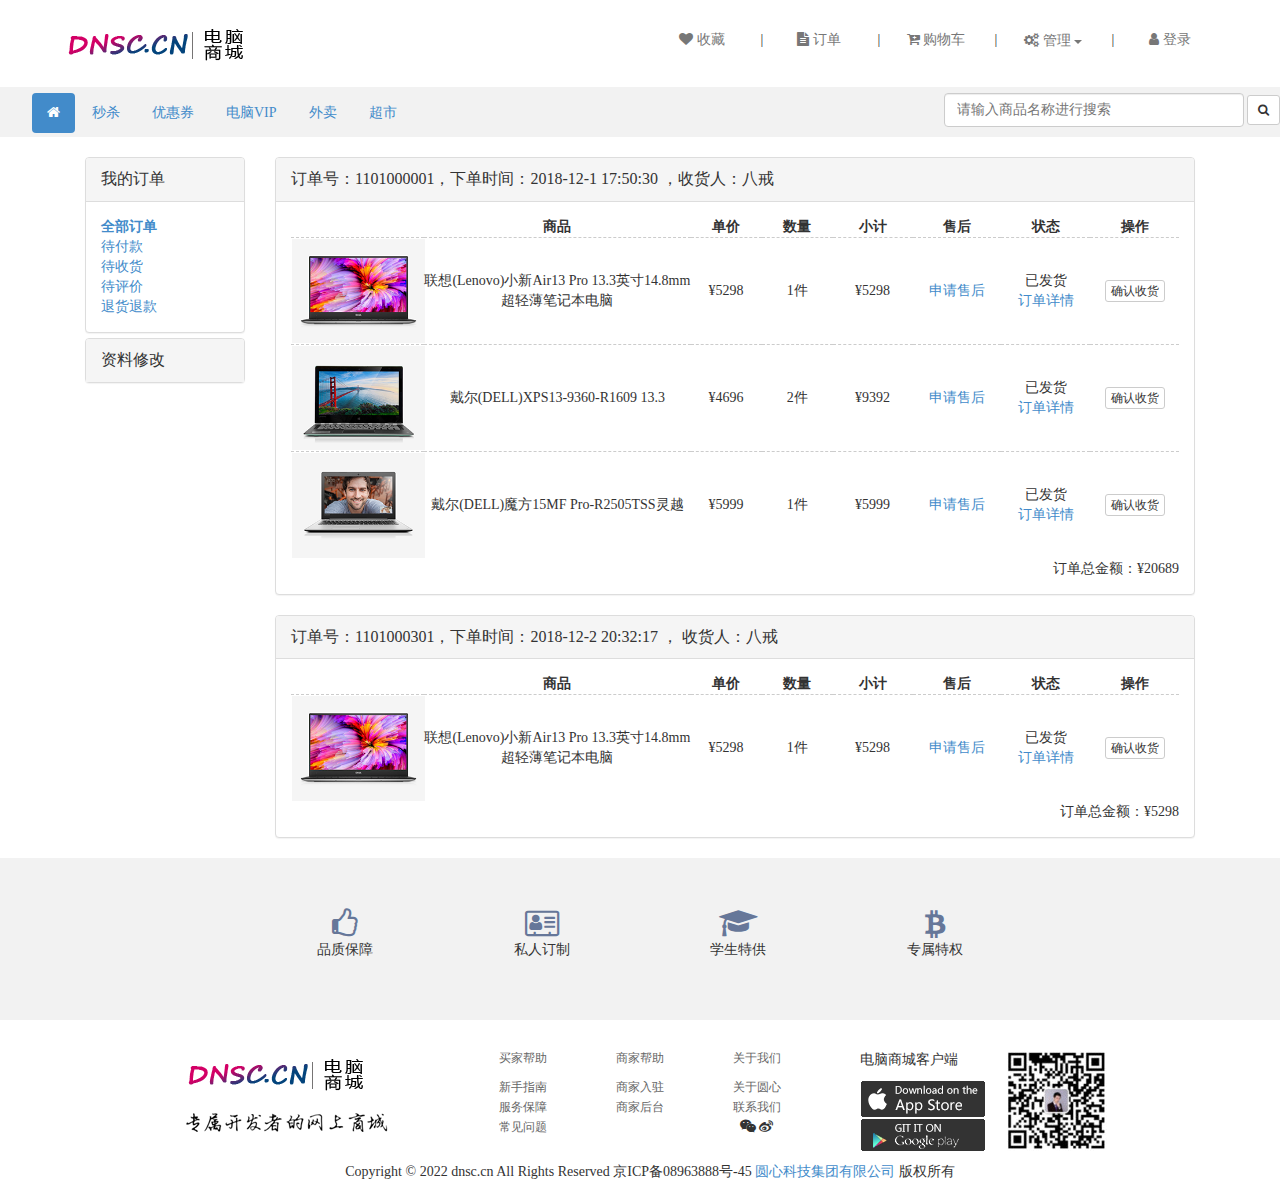
<file: src/main/resources/static/web/_orders.html>
<!DOCTYPE html>
<html>

	<head>
		<meta charset="UTF-8">
		<!--edge浏览器H5兼容设置-->
		<meta http-equiv="X-UA-Compatible" content="IE=edge">
		<!--360浏览器H5兼容设置-->
		<meta name="renderer" content="webkit" />
		<title>电脑商城</title>
		<meta name="viewport" content="width=device-width, initial-scale=1">
		<!--导入核心文件-->
		<script src="../bootstrap3/js/holder.js"></script>
		<link href="../bootstrap3/css/bootstrap.css" rel="stylesheet" type="text/css">
		<script src="../bootstrap3/jquery-1.9.1.min.js"></script>
		<script src="../bootstrap3/js/bootstrap.js"></script>
		<!-- 字体图标 -->
		<link rel="stylesheet" href="../bootstrap3/font-awesome-4.7.0/css/font-awesome.css" />
		<link rel="stylesheet" type="text/css" href="../css/layout.css" />
		<link rel="stylesheet" type="text/css" href="../css/top.css" />
		<link rel="stylesheet" type="text/css" href="../css/footer.css" />
		<link rel="stylesheet" type="text/css" href="../css/order.css" />
	</head>

	<body>
		<!--头部-->
		<header class="header">
			<!--电脑商城logo-->
			<div class="row">
				<div class="col-md-3">
					<a href="index.html">
						<img src="../images/index/stumalllogo.png" />
					</a>
				</div>
				<!--快捷选项-->
				<div class="col-md-9 top-item">
					<ul class="list-inline pull-right">
						<li><a href="favorites.html"><span class="fa fa-heart"></span>&nbsp;收藏</a></li>
						<li class="li-split">|</li>
						<li><a href="orders.html"><span class="fa fa-file-text"></span>&nbsp;订单</a></li>
						<li class="li-split">|</li>
						<li><a href="cart.html"><span class="fa fa-cart-plus"></span>&nbsp;购物车</a></li>
						<li class="li-split">|</li>
						<li>
							<!--下列列表按钮 ：管理-->
							<div class="btn-group">
								<button type="button" class="btn btn-link dropdown-toggle" data-toggle="dropdown">
									<span id="top-dropdown-btn"><span class="fa fa-gears"></span>&nbsp;管理 <span class="caret"></span></span>
								</button>
								<ul class="dropdown-menu top-dropdown-ul" role="menu">
									<li><a href="password.html">修改密码</a></li>
									<li><a href="userdata.html">个人资料</a></li>
									<li><a href="upload.html">上传头像</a></li>
									<li><a href="address.html">收货管理	</a></li>
								</ul>
							</div>
						</li>
						<li class="li-split">|</li>
						<li><a href="login.html"><span class="fa fa-user"></span>&nbsp;登录</a></li>
					</ul>
				</div>
			</div>
		</header>
		<!--导航 -->
		<!--分割导航和顶部-->
		<div class="row top-nav">
			<div class="col-md-6">
				<ul class="nav nav-pills">
					<li>
						<a href="#"></a>
					</li>
					<li class="active"><a href="index.html"><span class="fa fa-home"></span></a></li>
					<li><a href="#">秒杀</a></li>
					<li><a href="#">优惠券</a></li>
					<li><a href="#">电脑VIP</a></li>
					<li><a href="#">外卖</a></li>
					<li><a href="#">超市</a></li>
				</ul>
			</div>
			<div class="col-md-6">
				<form action="search.html" class="form-inline pull-right" role="form">
					<div class="form-group">
						<input type="text" class="form-control" id="search" name="search" placeholder="请输入商品名称进行搜索">
					</div>
					<button type="submit" class="btn btn-default btn-sm"><span class="fa fa-search"></span></button>
				</form>
			</div>
		</div>
		<!--头部结束-->
		<!--导航结束-->
		<div class="container">
			<div class="col-md-2">
				<!--左侧导航开始-->
				<div class="panel-group" id="accordion">
					<div class="panel panel-default">
						<div class="panel-heading">
							<!--主选项：我的订单-->
							<p class="panel-title">
								<a data-toggle="collapse" data-parent="#accordion" href="#collapseOne">我的订单</a>
							</p>
						</div>
						<div id="collapseOne" class="panel-collapse collapse in">
							<div class="panel-body">
								<div><a href="orders.html"><b>全部订单</b></a></div>
								<div><a href="orders.html">待付款</a></div>
								<div><a href="orders.html">待收货</a></div>
								<div><a href="orders.html">待评价</a></div>
								<div><a href="orders.html">退货退款</a></div>
							</div>
						</div>
					</div>
					<div class="panel panel-default">
						<div class="panel-heading">
							<!--主选项：资料修改-->
							<p class="panel-title">
								<a data-toggle="collapse" data-parent="#accordion" href="#collapseTwo">资料修改</a>
							</p>
						</div>
						<div id="collapseTwo" class="panel-collapse collapse">
							<div class="panel-body">
								<div><a href="password.html"><b>修改密码</b></a></div>
								<div><a href="userdata.html">个人资料</a></div>
								<div><a href="upload.html">上传头像</a></div>
								<div><a href="address.html">收货管理</a></div>
							</div>
						</div>
					</div>
				</div>
			</div>
			<!--左侧导航结束-->
			<div class="col-md-10">
				<div class="panel panel-default">
					<div class="panel-heading">
						<p class="panel-title">
							订单号：1101000001，下单时间：2018-12-1 17:50:30 ，收货人：八戒
						</p>
					</div>
					<div class="panel-body">
						<table class="orders-table" width="100%">
							<thead>
								<tr>
									<th width="15%"></th>
									<th width="30%">商品</th>
									<th width="8%">单价</th>
									<th width="8%">数量</th>
									<th width="9%">小计</th>
									<th width="10%">售后</th>
									<th width="10%">状态</th>
									<th width="10%">操作</th>
								</tr>
							</thead>
							<tbody class="orders-body">
								<tr>
									<td><img src="../images/portal/12DELLXPS13-silvery/collect.png" class="img-responsive" /></td>
									<td>联想(Lenovo)小新Air13 Pro 13.3英寸14.8mm超轻薄笔记本电脑</td>
									<td>¥<span>5298</span></td>
									<td>1件</td>
									<td>¥<span>5298</span></td>
									<td><a href="#">申请售后</a></td>
									<td>
										<div>已发货</div>
										<div><a href="orderInfo.html">订单详情</a></div>
									</td>
									<td><a href="#" class="btn btn-default btn-xs">确认收货</a></td>
								</tr>
								<tr>
									<td><img src="../images/portal/16LenovoYOGA900green/collect.png" class="img-responsive" /></td>
									<td>戴尔(DELL)XPS13-9360-R1609 13.3</td>
									<td>¥<span>4696</span></td>
									<td>2件</td>
									<td>¥<span>9392</span></td>
									<td><a href="#">申请售后</a></td>
									<td>
										<div>已发货</div>
										<div><a href="orderInfo.html">订单详情</a></div>
									</td>
									<td><a href="#" class="btn btn-default btn-xs">确认收货</a></td>
								</tr>
								<tr>
									<td><img src="../images/portal/13LenovoIdeaPad310_silvery/collect.png" class="img-responsive" /></td>
									<td>戴尔(DELL)魔方15MF Pro-R2505TSS灵越</td>
									<td>¥<span>5999</span></td>
									<td>1件</td>
									<td>¥<span>5999</span></td>
									<td><a href="#">申请售后</a></td>
									<td>
										<div>已发货</div>
										<div><a href="orderInfo.html">订单详情</a></div>
									</td>
									<td><a href="#" class="btn btn-default btn-xs">确认收货</a></td>
								</tr>
							</tbody>
						</table>
						<div>
							<span class="pull-right">订单总金额：¥20689</span>
						</div>
					</div>
				</div>
				<div class="panel panel-default">
					<div class="panel-heading">
						<p class="panel-title">
							订单号：1101000301，下单时间：2018-12-2 20:32:17 ， 收货人：八戒
						</p>
					</div>
					<div class="panel-body">
						<table class="orders-table" width="100%">
							<thead>
								<tr>
									<th width="15%"></th>
									<th width="30%">商品</th>
									<th width="8%">单价</th>
									<th width="8%">数量</th>
									<th width="9%">小计</th>
									<th width="10%">售后</th>
									<th width="10%">状态</th>
									<th width="10%">操作</th>
								</tr>
							</thead>
							<tbody class="orders-body">
								<tr>
									<td><img src="../images/portal/12DELLXPS13-silvery/collect.png" class="img-responsive" /></td>
									<td>联想(Lenovo)小新Air13 Pro 13.3英寸14.8mm超轻薄笔记本电脑</td>
									<td>¥<span>5298</span></td>
									<td>1件</td>
									<td>¥<span>5298</span></td>
									<td><a href="#">申请售后</a></td>
									<td>
										<div>已发货</div>
										<div><a href="orderInfo.html">订单详情</a></div>
									</td>
									<td><a href="#" class="btn btn-default btn-xs">确认收货</a></td>
								</tr>
							</tbody>
						</table>
						<div>
							<span class="pull-right">订单总金额：¥5298</span>
						</div>
					</div>
				</div>
			</div>
		</div>
		<!--页脚开始-->
		<div class="clearfix"></div>
		<footer class="footer">
			<!-- 品质保障，私人定制等-->
			<div class="text-center rights container">
				<div class="col-md-offset-2 col-md-2">
					<span class="fa fa-thumbs-o-up"></span>
					<p>品质保障</p>
				</div>
				<div class="col-md-2">
					<span class="fa fa-address-card-o"></span>
					<p>私人订制</p>
				</div>
				<div class="col-md-2">
					<span class="fa fa-graduation-cap"></span>
					<p>学生特供</p>
				</div>
				<div class="col-md-2">
					<span class="fa fa-bitcoin"></span>
					<p>专属特权</p>
				</div>
			</div>
			<!--联系我们、下载客户端等-->
			<div class="container beforeBottom">
				<div class="col-md-offset-1 col-md-3">
					<div><img src="../images/index/stumalllogo.png" alt="" class="footLogo" /></div>
					<div><img src="../images/index/footerFont.png" alt="" /></div>
				</div>
				<div class="col-md-4 callus text-center">
					<div class="col-md-4">
						<ul>
							<li>
								<a href="#">
									<p>买家帮助</p>
								</a>
							</li>
							<li><a href="#">新手指南</a></li>
							<li><a href="#">服务保障</a></li>
							<li><a href="#">常见问题</a></li>
						</ul>
					</div>
					<div class="col-md-4">
						<ul>
							<li>
								<a href="#">
									<p>商家帮助</p>
								</a>
							</li>
							<li><a href="#">商家入驻</a></li>
							<li><a href="#">商家后台</a></li>
						</ul>
					</div>
					<div class="col-md-4">
						<ul>
							<li>
								<a href="#">
									<p>关于我们</p>
								</a>
							</li>
							<li><a href="#">关于圆心</a></li>
							<li><a href="#">联系我们</a></li>
							<li>
								<span class="fa fa-wechat"></span>
								<span class="fa fa-weibo"></span>
							</li>
						</ul>
					</div>
				</div>
				<div class="col-md-4">
					<div class="col-md-5">
						<p>电脑商城客户端</p>
						<img src="../images/index/ios.png" class="lf">
						<img src="../images/index/android.png" alt="" class="lf" />
					</div>
					<div class="col-md-6">
						<img src="../images/index/erweima.png">
					</div>
				</div>
			</div>
			<!-- 页面底部-备案号 #footer -->
			<div class="col-md-12 text-center bottom">
				Copyright © 2022 dnsc.cn All Rights Reserved 京ICP备08963888号-45 <a target="_blank" href="http://www.dnsc.cn/">圆心科技集团有限公司</a> 版权所有
			</div>
		</footer>
		<!--页脚结束-->
	</body>

</html>
</file>
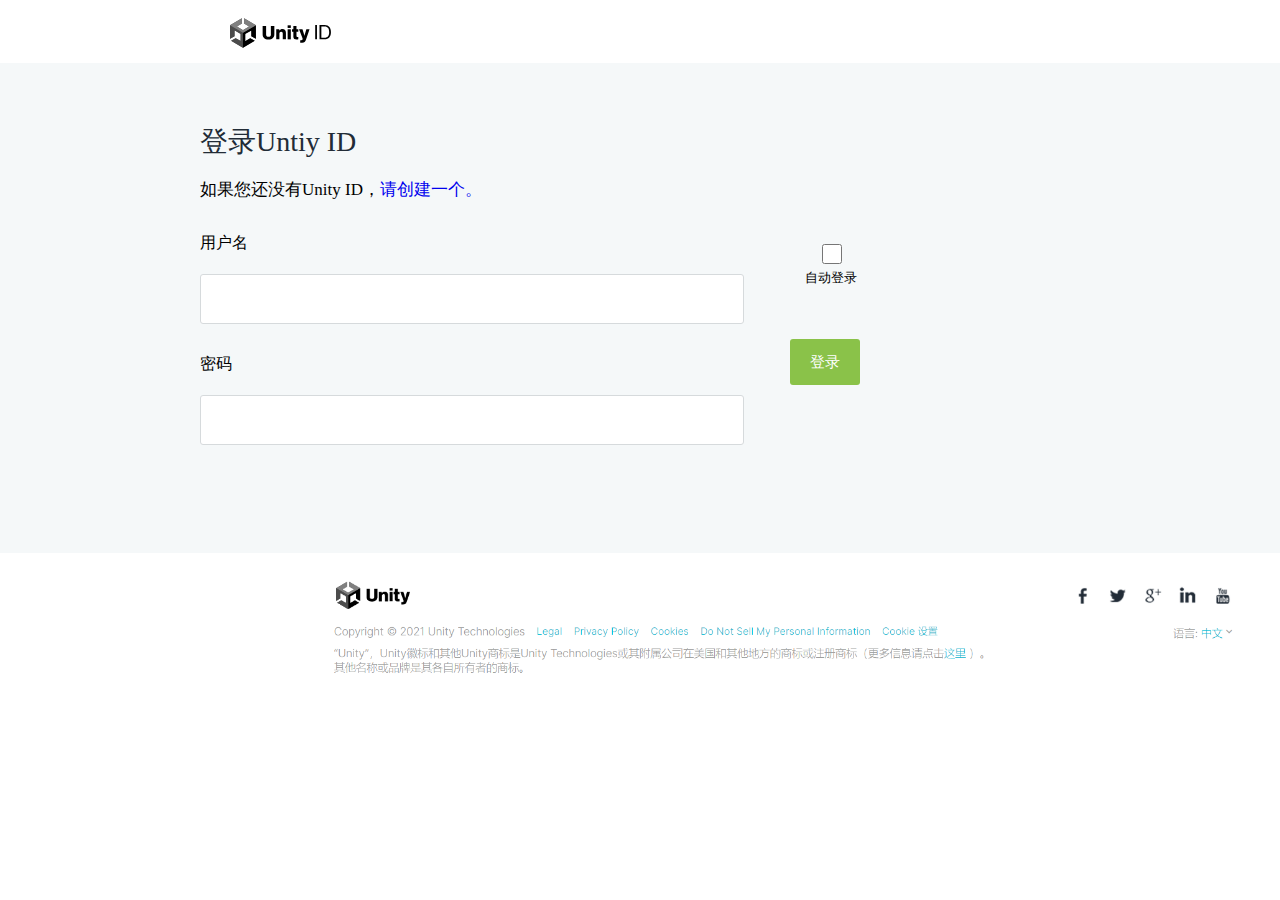
<file: src/main/resources/static/web/login.html>
<!DOCTYPE html>
<html>
	<head>
		<meta charset="utf-8">
		<script type="text/javascript" src="../bootstrap3/jquery-3.6.0.js"></script>
		<script src="../bootstrap3/js/jquery.cookie.js" type="text/javascript" charset="utf-8"></script>
		<script src="../js/autoLogin.js" type="text/javascript" charset="utf-8"></script>
		<link rel="stylesheet" type="text/css" href="../css/reg.css"/>
		<title>Untiy ID - 登录Untiy ID</title>
	</head>
	<body>
		<div id="master-wrapper">
			<div id="main_header">
				<img src="../images/index/topimg.svg" >
			</div>
			<div id="content-wrapper">
				<div id="content">
					<div id="mb1">登录Untiy ID</div>
					<p id="mb2">如果您还没有Unity ID，<a style="text-decoration:none;" href="register.html">请创建一个。</a></p>
					<form id="form-reg" class="form-horizontal" role="form">
						<!--用户名-->
						<div class="form-group">
							<label class="col-md-3 control-label"> 用户名</label>
							<div class="col-md-8">
								<input id="username" name="username" type="text" class="form-control">
							</div>
						</div>
						<!--密码-->
						<div class="form-group">
							<label class="col-md-3 control-label"> 密码</label>
							<div class="col-md-8">
								<input id="password" name="password" type="text" class="form-control">
							</div>
						</div>
						<!--提交按钮-->
						<div class="form-push">
							<label class="col-md-3 control-label"></label>
							<div class="col-md-8">
								<input id="btn-reg" class="btn btn-primary" type="button" value="登录" />
								<!--自动登录-->
								<input style="margin-top: 6px; margin-left: 32px;height: 20px;width: 20px;" type="checkbox" id="auto"/>
							</div>
								<font style="margin-left: 15px;" size="2px">自动登录</font>
						</div>
					</form>
				</div>
			</div>
		</div>
		<div id="bottom-img" >
			<img src="../images/index/bottompng.png" width="1000px">
		</div>
	</body>
	<script type="text/javascript">
		$("#btn-reg").click(function() {
			$.ajax({
				url: "/users/login",
				type: "POST",
				data: $("#form-reg").serialize(),
				dataType: "json",
				success: function(json) {
					if (json.state == 200) {
						alert("登录成功！");
						$.cookie("avatar", json.data.avatar, {expires: 7});
						console.log("cookie中的avatar=" + $.cookie("avatar"));
						location.href = "index.html";
					} else {
						alert("登录失败！" + json.message);
					}
				}
			});
		});
	</script>
</html>
</file>
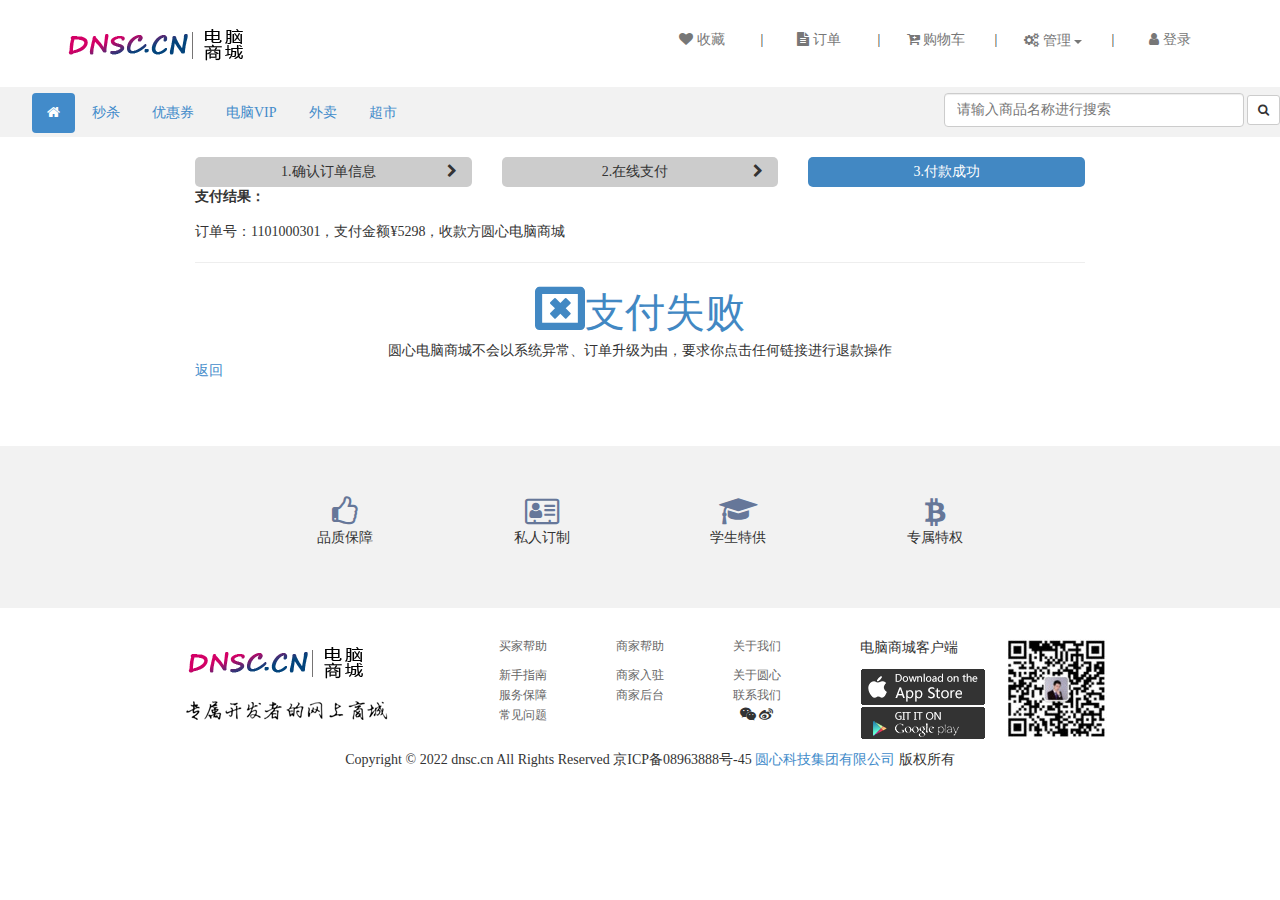
<file: src/main/resources/static/web/payFail.html>
<!DOCTYPE html>
<html>

	<head>
		<meta charset="UTF-8">
		<!--edge浏览器H5兼容设置-->
		<meta http-equiv="X-UA-Compatible" content="IE=edge">
		<!--360浏览器H5兼容设置-->
		<meta name="renderer" content="webkit" />
		<title>电脑商城</title>
		<meta name="viewport" content="width=device-width, initial-scale=1">
		<!--导入核心文件-->
		<script src="../bootstrap3/js/holder.js"></script>
		<link href="../bootstrap3/css/bootstrap.css" rel="stylesheet" type="text/css">
		<script src="../bootstrap3/jquery-1.9.1.min.js"></script>
		<script src="../bootstrap3/js/bootstrap.js"></script>
		<!-- 字体图标 -->
		<link rel="stylesheet" href="../bootstrap3/font-awesome-4.7.0/css/font-awesome.css" />
		<link rel="stylesheet" type="text/css" href="../css/layout.css" />
		<link rel="stylesheet" type="text/css" href="../css/top.css" />
		<link rel="stylesheet" type="text/css" href="../css/footer.css" />
		<link rel="stylesheet" type="text/css" href="../css/orderConfirm.css" />
		<script src="../js/orderConfirm.js" type="text/javascript" charset="utf-8"></script>
	</head>

	<body>
		<!--头部-->
		<header class="header">
			<!--电脑商城logo-->
			<div class="row">
				<div class="col-md-3">
					<a href="index.html">
						<img src="../images/index/stumalllogo.png" />
					</a>
				</div>
				<!--快捷选项-->
				<div class="col-md-9 top-item">
					<ul class="list-inline pull-right">
						<li><a href="favorites.html"><span class="fa fa-heart"></span>&nbsp;收藏</a></li>
						<li class="li-split">|</li>
						<li><a href="orders.html"><span class="fa fa-file-text"></span>&nbsp;订单</a></li>
						<li class="li-split">|</li>
						<li><a href="cart.html"><span class="fa fa-cart-plus"></span>&nbsp;购物车</a></li>
						<li class="li-split">|</li>
						<li>
							<!--下列列表按钮 ：管理-->
							<div class="btn-group">
								<button type="button" class="btn btn-link dropdown-toggle" data-toggle="dropdown">
									<span id="top-dropdown-btn"><span class="fa fa-gears"></span>&nbsp;管理 <span class="caret"></span></span>
								</button>
								<ul class="dropdown-menu top-dropdown-ul" role="menu">
									<li><a href="password.html">修改密码</a></li>
									<li><a href="userdata.html">个人资料</a></li>
									<li><a href="upload.html">上传头像</a></li>
									<li><a href="address.html">收货管理	</a></li>
								</ul>
							</div>
						</li>
						<li class="li-split">|</li>
						<li><a href="login.html"><span class="fa fa-user"></span>&nbsp;登录</a></li>
					</ul>
				</div>
			</div>
		</header>
		<!--导航 -->
		<!--分割导航和顶部-->
		<div class="row top-nav">
			<div class="col-md-6">
				<ul class="nav nav-pills">
					<li>
						<a href="#"></a>
					</li>
					<li class="active"><a href="index.html"><span class="fa fa-home"></span></a></li>
					<li><a href="#">秒杀</a></li>
					<li><a href="#">优惠券</a></li>
					<li><a href="#">电脑VIP</a></li>
					<li><a href="#">外卖</a></li>
					<li><a href="#">超市</a></li>
				</ul>
			</div>
			<div class="col-md-6">
				<form action="search.html" class="form-inline pull-right" role="form">
					<div class="form-group">
						<input type="text" class="form-control" id="search" name="search" placeholder="请输入商品名称进行搜索">
					</div>
					<button type="submit" class="btn btn-default btn-sm"><span class="fa fa-search"></span></button>
				</form>
			</div>
		</div>
		<!--头部结束-->
		<!--导航结束-->
		<div class="container">
			<div class="col-md-offset-1 col-md-10">
				<div class="col-md-4">
					<div class="col-md-12 order-bar-undo">
						1.确认订单信息
						<span class="pull-right"><span class="fa fa-chevron-right"></span></span>
					</div>
				</div>
				<div class="col-md-4">
					<div class="col-md-12 order-bar-undo">
						2.在线支付
						<span class="pull-right"><span class="fa fa-chevron-right"></span></span>
					</div>
				</div>
				<div class="col-md-4">
					<div class="col-md-12 order-bar-active">
						3.付款成功
					</div>
				</div>
				<div class="col-md-12">
					<form role="form">
						<div class="form-group">
							<label for="name">
								<p>支付结果：</p>
							</label>
							<div>订单号：1101000301，支付金额¥5298，收款方圆心电脑商城</div>
							<hr/>
							<div class="text-center pay-res">
								<span class="fa fa-times-rectangle-o pay-res-icon"></span>支付失败
							</div>
							<div class="text-center">
								圆心电脑商城不会以系统异常、订单升级为由，要求你点击任何链接进行退款操作
							</div>
							<div class="pay-bar">
								<a href="index.html">返回</a>
							</div>
					</form>
					</div>
				</div>
			</div>
		</div>
		<!--页脚开始-->
		<div class="clearfix"></div>
		<footer class="footer">
			<!-- 品质保障，私人定制等-->
			<div class="text-center rights container">
				<div class="col-md-offset-2 col-md-2">
					<span class="fa fa-thumbs-o-up"></span>
					<p>品质保障</p>
				</div>
				<div class="col-md-2">
					<span class="fa fa-address-card-o"></span>
					<p>私人订制</p>
				</div>
				<div class="col-md-2">
					<span class="fa fa-graduation-cap"></span>
					<p>学生特供</p>
				</div>
				<div class="col-md-2">
					<span class="fa fa-bitcoin"></span>
					<p>专属特权</p>
				</div>
			</div>
			<!--联系我们、下载客户端等-->
			<div class="container beforeBottom">
				<div class="col-md-offset-1 col-md-3">
					<div><img src="../images/index/stumalllogo.png" alt="" class="footLogo" /></div>
					<div><img src="../images/index/footerFont.png" alt="" /></div>
				</div>
				<div class="col-md-4 callus text-center">
					<div class="col-md-4">
						<ul>
							<li>
								<a href="#">
									<p>买家帮助</p>
								</a>
							</li>
							<li><a href="#">新手指南</a></li>
							<li><a href="#">服务保障</a></li>
							<li><a href="#">常见问题</a></li>
						</ul>
					</div>
					<div class="col-md-4">
						<ul>
							<li>
								<a href="#">
									<p>商家帮助</p>
								</a>
							</li>
							<li><a href="#">商家入驻</a></li>
							<li><a href="#">商家后台</a></li>
						</ul>
					</div>
					<div class="col-md-4">
						<ul>
							<li>
								<a href="#">
									<p>关于我们</p>
								</a>
							</li>
							<li><a href="#">关于圆心</a></li>
							<li><a href="#">联系我们</a></li>
							<li>
								<span class="fa fa-wechat"></span>
								<span class="fa fa-weibo"></span>
							</li>
						</ul>
					</div>
				</div>
				<div class="col-md-4">
					<div class="col-md-5">
						<p>电脑商城客户端</p>
						<img src="../images/index/ios.png" class="lf">
						<img src="../images/index/android.png" alt="" class="lf" />
					</div>
					<div class="col-md-6">
						<img src="../images/index/erweima.png">
					</div>
				</div>
			</div>
			<!-- 页面底部-备案号 #footer -->
			<div class="col-md-12 text-center bottom">
				Copyright © 2022 dnsc.cn All Rights Reserved 京ICP备08963888号-45 <a target="_blank" href="http://www.dnsc.cn/">圆心科技集团有限公司</a> 版权所有
			</div>
		</footer>
		<!--页脚结束-->
	</body>

</html>
</file>
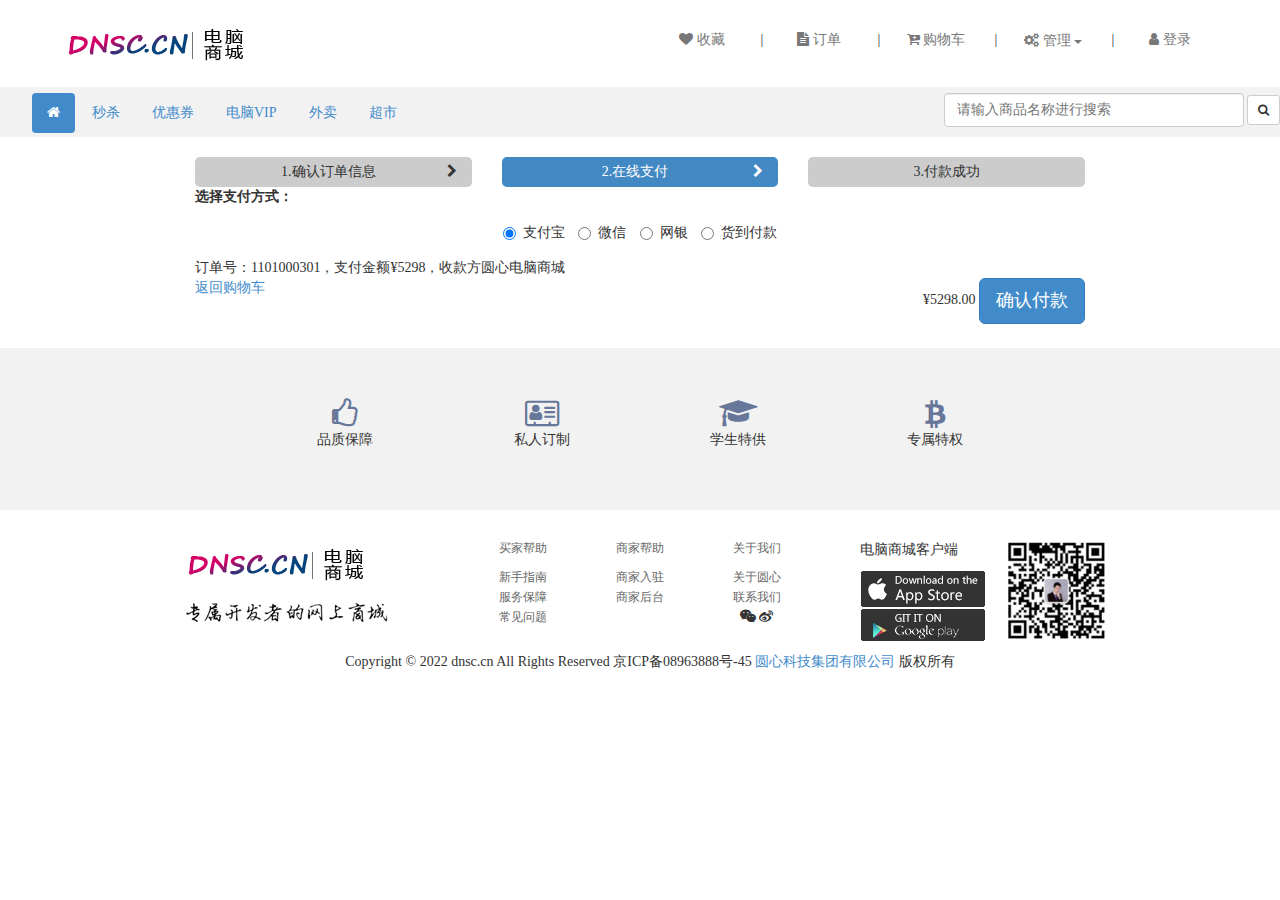
<file: src/main/resources/static/web/payment.html>
<!DOCTYPE html>
<html>

	<head>
		<meta charset="UTF-8">
		<!--edge浏览器H5兼容设置-->
		<meta http-equiv="X-UA-Compatible" content="IE=edge">
		<!--360浏览器H5兼容设置-->
		<meta name="renderer" content="webkit" />
		<title>电脑商城</title>
		<meta name="viewport" content="width=device-width, initial-scale=1">
		<!--导入核心文件-->
		<script src="../bootstrap3/js/holder.js"></script>
		<link href="../bootstrap3/css/bootstrap.css" rel="stylesheet" type="text/css">
		<script src="../bootstrap3/jquery-1.9.1.min.js"></script>
		<script src="../bootstrap3/js/bootstrap.js"></script>
		<!-- 字体图标 -->
		<link rel="stylesheet" href="../bootstrap3/font-awesome-4.7.0/css/font-awesome.css" />
		<link rel="stylesheet" type="text/css" href="../css/layout.css" />
		<link rel="stylesheet" type="text/css" href="../css/top.css" />
		<link rel="stylesheet" type="text/css" href="../css/footer.css" />
		<link rel="stylesheet" type="text/css" href="../css/orderConfirm.css" />
		<script src="../js/orderConfirm.js" type="text/javascript" charset="utf-8"></script>
	</head>

	<body>
		<!--头部-->
		<header class="header">
			<!--电脑商城logo-->
			<div class="row">
				<div class="col-md-3">
					<a href="index.html">
						<img src="../images/index/stumalllogo.png" />
					</a>
				</div>
				<!--快捷选项-->
				<div class="col-md-9 top-item">
					<ul class="list-inline pull-right">
						<li><a href="favorites.html"><span class="fa fa-heart"></span>&nbsp;收藏</a></li>
						<li class="li-split">|</li>
						<li><a href="orders.html"><span class="fa fa-file-text"></span>&nbsp;订单</a></li>
						<li class="li-split">|</li>
						<li><a href="cart.html"><span class="fa fa-cart-plus"></span>&nbsp;购物车</a></li>
						<li class="li-split">|</li>
						<li>
							<!--下列列表按钮 ：管理-->
							<div class="btn-group">
								<button type="button" class="btn btn-link dropdown-toggle" data-toggle="dropdown">
									<span id="top-dropdown-btn"><span class="fa fa-gears"></span>&nbsp;管理 <span class="caret"></span></span>
								</button>
								<ul class="dropdown-menu top-dropdown-ul" role="menu">
									<li><a href="password.html">修改密码</a></li>
									<li><a href="userdata.html">个人资料</a></li>
									<li><a href="upload.html">上传头像</a></li>
									<li><a href="address.html">收货管理	</a></li>
								</ul>
							</div>
						</li>
						<li class="li-split">|</li>
						<li><a href="login.html"><span class="fa fa-user"></span>&nbsp;登录</a></li>
					</ul>
				</div>
			</div>
		</header>
		<!--导航 -->
		<!--分割导航和顶部-->
		<div class="row top-nav">
			<div class="col-md-6">
				<ul class="nav nav-pills">
					<li>
						<a href="#"></a>
					</li>
					<li class="active"><a href="index.html"><span class="fa fa-home"></span></a></li>
					<li><a href="#">秒杀</a></li>
					<li><a href="#">优惠券</a></li>
					<li><a href="#">电脑VIP</a></li>
					<li><a href="#">外卖</a></li>
					<li><a href="#">超市</a></li>
				</ul>
			</div>
			<div class="col-md-6">
				<form action="search.html" class="form-inline pull-right" role="form">
					<div class="form-group">
						<input type="text" class="form-control" id="search" name="search" placeholder="请输入商品名称进行搜索">
					</div>
					<button type="submit" class="btn btn-default btn-sm"><span class="fa fa-search"></span></button>
				</form>
			</div>
		</div>
		<!--头部结束-->
		<!--导航结束-->
		<div class="container">
			<div class="col-md-offset-1 col-md-10">
				<div class="col-md-4">
					<div class="col-md-12 order-bar-undo">
						1.确认订单信息
						<span class="pull-right"><span class="fa fa-chevron-right"></span></span>
					</div>
				</div>
				<div class="col-md-4">
					<div class="col-md-12 order-bar-active">
						2.在线支付
						<span class="pull-right"><span class="fa fa-chevron-right"></span></span>
					</div>
				</div>
				<div class="col-md-4">
					<div class="col-md-12 order-bar-undo">
						3.付款成功
					</div>
				</div>
				<div class="col-md-12">
					<form role="form">
						<div class="form-group">
							<label for="name">
								<p>选择支付方式：</p>
							</label>
							<div class="text-center">
								<label class="radio-inline">
									<input type="radio" name="optionsRadios" id="optionsRadios1" checked="checked"> 支付宝
								</label>
								<label class="radio-inline">
									<input type="radio" name="optionsRadios" id="optionsRadios2"> 微信
								</label>
								<label class="radio-inline">
									<input type="radio" name="optionsRadios" id="optionsRadios3"> 网银
								</label>
								<label class="radio-inline">
									<input type="radio" name="optionsRadios" id="optionsRadios4"> 货到付款
								</label>
							</div>
						</div>
						<div>订单号：1101000301，支付金额¥5298，收款方圆心电脑商城</div>
						<div class="pay-bar">
							<a href="cart.html">返回购物车</a>
							<span class="pull-right">¥5298.00 <input type="button" value="确认付款" class="btn btn-primary btn-lg link-success"/></span>
						</div>
					</form>
				</div>
			</div>
		</div>
		<!--页脚开始-->
		<div class="clearfix"></div>
		<footer class="footer">
			<!-- 品质保障，私人定制等-->
			<div class="text-center rights container">
				<div class="col-md-offset-2 col-md-2">
					<span class="fa fa-thumbs-o-up"></span>
					<p>品质保障</p>
				</div>
				<div class="col-md-2">
					<span class="fa fa-address-card-o"></span>
					<p>私人订制</p>
				</div>
				<div class="col-md-2">
					<span class="fa fa-graduation-cap"></span>
					<p>学生特供</p>
				</div>
				<div class="col-md-2">
					<span class="fa fa-bitcoin"></span>
					<p>专属特权</p>
				</div>
			</div>
			<!--联系我们、下载客户端等-->
			<div class="container beforeBottom">
				<div class="col-md-offset-1 col-md-3">
					<div><img src="../images/index/stumalllogo.png" alt="" class="footLogo" /></div>
					<div><img src="../images/index/footerFont.png" alt="" /></div>
				</div>
				<div class="col-md-4 callus text-center">
					<div class="col-md-4">
						<ul>
							<li>
								<a href="#">
									<p>买家帮助</p>
								</a>
							</li>
							<li><a href="#">新手指南</a></li>
							<li><a href="#">服务保障</a></li>
							<li><a href="#">常见问题</a></li>
						</ul>
					</div>
					<div class="col-md-4">
						<ul>
							<li>
								<a href="#">
									<p>商家帮助</p>
								</a>
							</li>
							<li><a href="#">商家入驻</a></li>
							<li><a href="#">商家后台</a></li>
						</ul>
					</div>
					<div class="col-md-4">
						<ul>
							<li>
								<a href="#">
									<p>关于我们</p>
								</a>
							</li>
							<li><a href="#">关于圆心</a></li>
							<li><a href="#">联系我们</a></li>
							<li>
								<span class="fa fa-wechat"></span>
								<span class="fa fa-weibo"></span>
							</li>
						</ul>
					</div>
				</div>
				<div class="col-md-4">
					<div class="col-md-5">
						<p>电脑商城客户端</p>
						<img src="../images/index/ios.png" class="lf">
						<img src="../images/index/android.png" alt="" class="lf" />
					</div>
					<div class="col-md-6">
						<img src="../images/index/erweima.png">
					</div>
				</div>
			</div>
			<!-- 页面底部-备案号 #footer -->
			<div class="col-md-12 text-center bottom">
				Copyright © 2022 dnsc.cn All Rights Reserved 京ICP备08963888号-45 <a target="_blank" href="http://www.dnsc.cn/">圆心科技集团有限公司</a> 版权所有
			</div>
		</footer>
		<!--页脚结束-->
	</body>

</html>
</file>
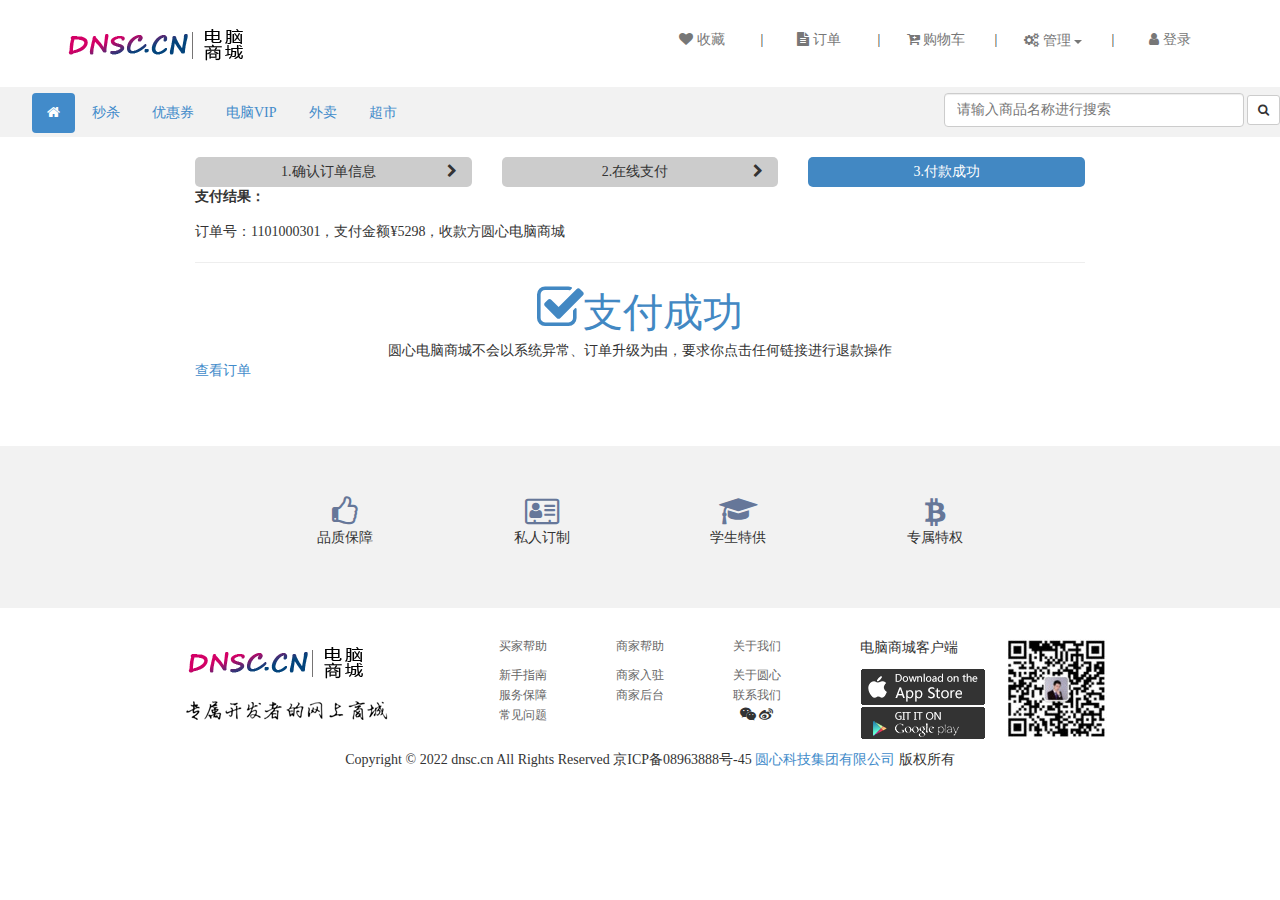
<file: src/main/resources/static/web/paySuccess.html>
<!DOCTYPE html>
<html>

	<head>
		<meta charset="UTF-8">
		<!--edge浏览器H5兼容设置-->
		<meta http-equiv="X-UA-Compatible" content="IE=edge">
		<!--360浏览器H5兼容设置-->
		<meta name="renderer" content="webkit" />
		<title>电脑商城</title>
		<meta name="viewport" content="width=device-width, initial-scale=1">
		<!--导入核心文件-->
		<script src="../bootstrap3/js/holder.js"></script>
		<link href="../bootstrap3/css/bootstrap.css" rel="stylesheet" type="text/css">
		<script src="../bootstrap3/jquery-1.9.1.min.js"></script>
		<script src="../bootstrap3/js/bootstrap.js"></script>
		<!-- 字体图标 -->
		<link rel="stylesheet" href="../bootstrap3/font-awesome-4.7.0/css/font-awesome.css" />
		<link rel="stylesheet" type="text/css" href="../css/layout.css" />
		<link rel="stylesheet" type="text/css" href="../css/top.css" />
		<link rel="stylesheet" type="text/css" href="../css/footer.css" />
		<link rel="stylesheet" type="text/css" href="../css/orderConfirm.css" />
		<script src="../js/orderConfirm.js" type="text/javascript" charset="utf-8"></script>
	</head>

	<body>
		<!--头部-->
		<header class="header">
			<!--电脑商城logo-->
			<div class="row">
				<div class="col-md-3">
					<a href="index.html">
						<img src="../images/index/stumalllogo.png" />
					</a>
				</div>
				<!--快捷选项-->
				<div class="col-md-9 top-item">
					<ul class="list-inline pull-right">
						<li><a href="favorites.html"><span class="fa fa-heart"></span>&nbsp;收藏</a></li>
						<li class="li-split">|</li>
						<li><a href="orders.html"><span class="fa fa-file-text"></span>&nbsp;订单</a></li>
						<li class="li-split">|</li>
						<li><a href="cart.html"><span class="fa fa-cart-plus"></span>&nbsp;购物车</a></li>
						<li class="li-split">|</li>
						<li>
							<!--下列列表按钮 ：管理-->
							<div class="btn-group">
								<button type="button" class="btn btn-link dropdown-toggle" data-toggle="dropdown">
									<span id="top-dropdown-btn"><span class="fa fa-gears"></span>&nbsp;管理 <span class="caret"></span></span>
								</button>
								<ul class="dropdown-menu top-dropdown-ul" role="menu">
									<li><a href="password.html">修改密码</a></li>
									<li><a href="userdata.html">个人资料</a></li>
									<li><a href="upload.html">上传头像</a></li>
									<li><a href="address.html">收货管理	</a></li>
								</ul>
							</div>
						</li>
						<li class="li-split">|</li>
						<li><a href="login.html"><span class="fa fa-user"></span>&nbsp;登录</a></li>
					</ul>
				</div>
			</div>
		</header>
		<!--导航 -->
		<!--分割导航和顶部-->
		<div class="row top-nav">
			<div class="col-md-6">
				<ul class="nav nav-pills">
					<li>
						<a href="#"></a>
					</li>
					<li class="active"><a href="index.html"><span class="fa fa-home"></span></a></li>
					<li><a href="#">秒杀</a></li>
					<li><a href="#">优惠券</a></li>
					<li><a href="#">电脑VIP</a></li>
					<li><a href="#">外卖</a></li>
					<li><a href="#">超市</a></li>
				</ul>
			</div>
			<div class="col-md-6">
				<form action="search.html" class="form-inline pull-right" role="form">
					<div class="form-group">
						<input type="text" class="form-control" id="search" name="search" placeholder="请输入商品名称进行搜索">
					</div>
					<button type="submit" class="btn btn-default btn-sm"><span class="fa fa-search"></span></button>
				</form>
			</div>
		</div>
		<!--头部结束-->
		<!--导航结束-->
		<div class="container">
			<div class="col-md-offset-1 col-md-10">
				<div class="col-md-4">
					<div class="col-md-12 order-bar-undo">
						1.确认订单信息
						<span class="pull-right"><span class="fa fa-chevron-right"></span></span>
					</div>
				</div>
				<div class="col-md-4">
					<div class="col-md-12 order-bar-undo">
						2.在线支付
						<span class="pull-right"><span class="fa fa-chevron-right"></span></span>
					</div>
				</div>
				<div class="col-md-4">
					<div class="col-md-12 order-bar-active">
						3.付款成功
					</div>
				</div>
				<div class="col-md-12">
					<form role="form">
						<div class="form-group">
							<label for="name">
								<p>支付结果：</p>
							</label>
							<div>订单号：1101000301，支付金额¥5298，收款方圆心电脑商城</div>
							<hr/>
							<div class="text-center pay-res">
								<span class="fa fa-check-square-o pay-res-icon"></span>支付成功
							</div>
							<div class="text-center">
								圆心电脑商城不会以系统异常、订单升级为由，要求你点击任何链接进行退款操作
							</div>
							<div class="pay-bar">
								<a href="orders.html">查看订单</a>
							</div>
					</form>
					</div>
				</div>
			</div>
		</div>
		<!--页脚开始-->
		<div class="clearfix"></div>
		<footer class="footer">
			<!-- 品质保障，私人定制等-->
			<div class="text-center rights container">
				<div class="col-md-offset-2 col-md-2">
					<span class="fa fa-thumbs-o-up"></span>
					<p>品质保障</p>
				</div>
				<div class="col-md-2">
					<span class="fa fa-address-card-o"></span>
					<p>私人订制</p>
				</div>
				<div class="col-md-2">
					<span class="fa fa-graduation-cap"></span>
					<p>学生特供</p>
				</div>
				<div class="col-md-2">
					<span class="fa fa-bitcoin"></span>
					<p>专属特权</p>
				</div>
			</div>
			<!--联系我们、下载客户端等-->
			<div class="container beforeBottom">
				<div class="col-md-offset-1 col-md-3">
					<div><img src="../images/index/stumalllogo.png" alt="" class="footLogo" /></div>
					<div><img src="../images/index/footerFont.png" alt="" /></div>
				</div>
				<div class="col-md-4 callus text-center">
					<div class="col-md-4">
						<ul>
							<li>
								<a href="#">
									<p>买家帮助</p>
								</a>
							</li>
							<li><a href="#">新手指南</a></li>
							<li><a href="#">服务保障</a></li>
							<li><a href="#">常见问题</a></li>
						</ul>
					</div>
					<div class="col-md-4">
						<ul>
							<li>
								<a href="#">
									<p>商家帮助</p>
								</a>
							</li>
							<li><a href="#">商家入驻</a></li>
							<li><a href="#">商家后台</a></li>
						</ul>
					</div>
					<div class="col-md-4">
						<ul>
							<li>
								<a href="#">
									<p>关于我们</p>
								</a>
							</li>
							<li><a href="#">关于圆心</a></li>
							<li><a href="#">联系我们</a></li>
							<li>
								<span class="fa fa-wechat"></span>
								<span class="fa fa-weibo"></span>
							</li>
						</ul>
					</div>
				</div>
				<div class="col-md-4">
					<div class="col-md-5">
						<p>电脑商城客户端</p>
						<img src="../images/index/ios.png" class="lf">
						<img src="../images/index/android.png" alt="" class="lf" />
					</div>
					<div class="col-md-6">
						<img src="../images/index/erweima.png">
					</div>
				</div>
			</div>
			<!-- 页面底部-备案号 #footer -->
			<div class="col-md-12 text-center bottom">
				Copyright © 2022 dnsc.cn All Rights Reserved 京ICP备08963888号-45 <a target="_blank" href="http://www.dnsc.cn/">圆心科技集团有限公司</a> 版权所有
			</div>
		</footer>
		<!--页脚结束-->
	</body>

</html>
</file>
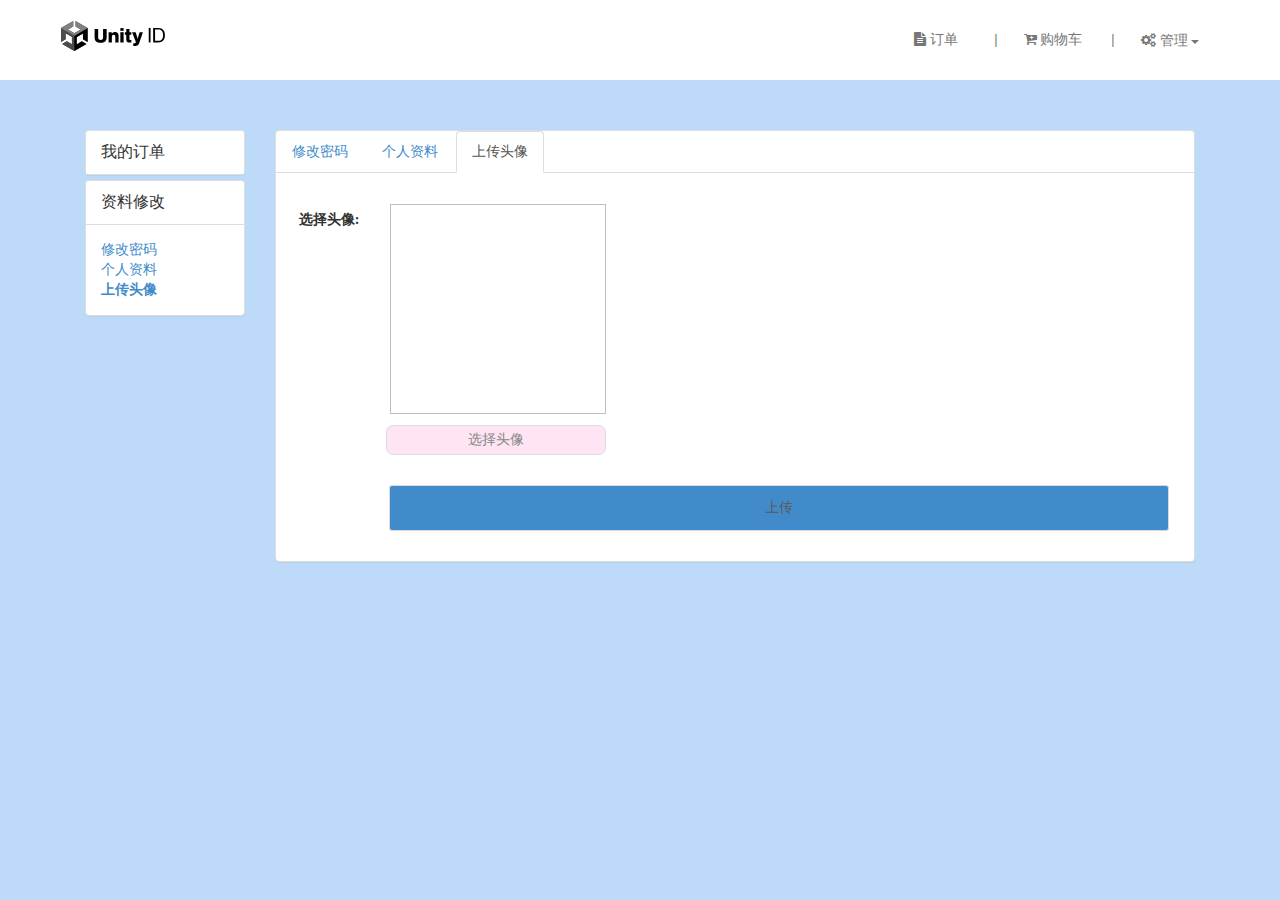
<file: src/main/resources/static/web/upload.html>
<!DOCTYPE html>
<html>

	<head>
		<meta charset="UTF-8">
		<!--edge浏览器H5兼容设置-->
		<meta http-equiv="X-UA-Compatible" content="IE=edge">
		<!--360浏览器H5兼容设置-->
		<meta name="renderer" content="webkit" />
		<title>Unity - 上传头像</title>
		<meta name="viewport" content="width=device-width, initial-scale=1">
		<!--导入核心文件-->
		<script type="text/javascript" src="../bootstrap3/jquery-3.6.0.js"></script>
		<script src="../bootstrap3/js/holder.js"></script>
		<link href="../bootstrap3/css/bootstrap.css" rel="stylesheet" type="text/css">
		<script src="../bootstrap3/js/bootstrap.js"></script>
		<script src="../bootstrap3/js/jquery.cookie.js" type="text/javascript" charset="utf-8"></script>
		<!-- 字体图标 -->
		<link rel="stylesheet" href="../bootstrap3/font-awesome-4.7.0/css/font-awesome.css" />
		<link rel="stylesheet" type="text/css" href="../css/layout.css" />
		<link rel="stylesheet" type="text/css" href="../css/top.css" />
		<link rel="stylesheet" type="text/css" href="../css/footer.css" />
		<link rel="stylesheet" type="text/css" href="../css/reg.css"/>
	</head>

	<body style="background-color: #bddbf8;" >
		<!--头部-->
		<header class="header" style="background-color: white;">
			<div class="row">
				<div class="col-md-3">
					<a href="index.html">
						<img src="../images/index/topimg.svg" height="30px"/>
					</a>
				</div>
				<!--快捷选项-->
				<div class="col-md-9 top-item">
					<ul class="list-inline pull-right">
						<li><a href="orders.html"><span class="fa fa-file-text"></span>&nbsp;订单</a></li>
						<li class="li-split">|</li>
						<li><a href="cart.html"><span class="fa fa-cart-plus"></span>&nbsp;购物车</a></li>
						<li class="li-split">|</li>
						<li>
							<!--下列列表按钮 ：管理-->
							<div class="btn-group">
								<button type="button" class="btn btn-link dropdown-toggle" data-toggle="dropdown">
									<span id="top-dropdown-btn"><span class="fa fa-gears"></span>&nbsp;管理 <span class="caret"></span></span>
								</button>
								<ul class="dropdown-menu top-dropdown-ul" role="menu">
									<li><a href="password.html">修改密码</a></li>
									<li><a href="userdata.html">个人资料</a></li>
									<li><a href="upload.html">上传头像</a></li>
								</ul>
							</div>
						</li>
					</ul>
				</div>
			</div>
		</header>
		<div class="container" style="margin-top: 50px;">
			<div class="col-md-2">
				<!--左侧导航开始-->
				<div class="panel-group" id="accordion" >
					<div class="panel panel-default" >
						<div class="panel-heading" style="background-color: white">
							<!--主选项：我的订单-->
							<p class="panel-title">
								<a href="orders.html">我的订单</a>
							</p>
						</div>
					</div>
					<div class="panel panel-default">
						<div class="panel-heading" style="background-color: white;width: px;" >
							<!--主选项：资料修改-->
							<p class="panel-title">
								<a data-toggle="collapse" data-parent="#accordion" href="#collapseTwo">资料修改</a>
							</p>
						</div>
						<div id="collapseTwo" class="panel-collapse collapse in">
							<div class="panel-body">
								<div><a href="password.html">修改密码</a></div>
								<div><a href="userdata.html">个人资料</a></div>
								<div><a href="upload.html"><b>上传头像</b></a></div>
							</div>
						</div>
					</div>
				</div>
				<!--左侧导航结束-->
			</div>
			<div class="col-md-10	">
				<div class="panel panel-default">
					<ul class="nav nav-tabs">
						<li><a href="password.html">修改密码</a></li>
						<li><a href="userdata.html">个人资料</a></li>
						<li class="active"><a href="#">上传头像</a></li>
					</ul>
					<div class="panel-body">
						<!--上传头像表单开始-->
						<form id="form-change-avatar" class="form-horizontal" role="form">
							<div class="form-group">
								<label class="col-md-2 control-label">选择头像:</label>
								<div class="col-md-5">
									<img style="width: 249px;height: 210px;"   id="img-avatar" onerror="this.src='../images/index/user.jpg'" class="img-responsive" />
								</div>
								<div class="clearfix"></div>
								<div class="col-md-offset-2 col-md-4 content-a-upload">
									<input type="file" name="file" id="file-select">选择头像
								</div>
							</div>
							<div class="form-group">
								<div class="col-sm-offset-2 col-sm-10">
									<input style="width: 780px;" id="btn-change-avatar" type="button" class="btn btn-primary" value="上传" />
								</div>
							</div>
						</form>
					</div>
				</div>
			</div>
		</div>
	</body>
	<script type="text/javascript">
		$(document).ready(function () {
			console.log("cookie中的avatar=" + $.cookie("avatar"));
			let temp = $.cookie("avatar")
			if(temp!=null||temp!="")
				$("#img-avatar").attr("src", $.cookie("avatar"));
		});
	
		$("#file-select").change(function() {			
			
				var reader=new FileReader();
				
				//文件存储在file表单元素的files属性中，它是一个数组
				//没有返回值，但是读取完毕后，将读取结果存储在对象的result中
				var fil=document.getElementById("file-select").files;
				reader.readAsDataURL(fil[0]);
				
				//当读取成功后触发
				reader.onload=function(){
					document.getElementById("img-avatar").src=reader.result;
				};
		});
	
		$("#btn-change-avatar").click(function() {
			$.ajax({
				url: "/users/change_avatar",
				type: "POST",
				data: new FormData($("#form-change-avatar")[0]),
				dataType: "JSON",
				processData: false, // processData处理数据
				contentType: false, // contentType发送数据的格式
				success: function(json) {
					if (json.state == 200) {
						alert("上传头像成功！");
						$("#img-avatar").attr("src", json.data);
						$.cookie("avatar", json.data, {expires: 7});
					} else {
						alert("修改失败！" + json.message);
					}
				},
				error: function(xhr) {
					alert("您的登录信息已经过期，请重新登录！HTTP响应码：" + xhr.status);
					location.href = "login.html";
				}
			});
		});
	</script>
</html>
</file>
<file: src/main/resources/static/css/layout.css>
/*通用的去ul默认格式*/
ul,li {
	margin: 0;
	padding: 0;
	list-style: none;
}
body {
	font-family: "微软雅黑", "黑体";
}
.txtred{
	color: red;
}
.title-row-2 {
	line-height: 1.2em;
	height: 2.4em;
	overflow: hidden;
	display: -webkit-box;
	-webkit-line-clamp: 2;
	-webkit-box-orient: vertical;
}
.title-row-1 {
	line-height: 1.2em;
	height: 1.2em;
	overflow: hidden;
	display: -webkit-box;
	-webkit-line-clamp: 1;
	-webkit-box-orient: vertical;
}
.li-row-1 {
	line-height: 1.2em;
	height: 1.2em;
	overflow: hidden;
	display: -webkit-box;
	-webkit-line-clamp: 1;
	-webkit-box-orient: vertical;
}
.text-row-3 {
	line-height: 1.2em;
	height: 3.6em;
	overflow: hidden;
	display: -webkit-box;
	-webkit-line-clamp: 3;
	-webkit-box-orient: vertical;
}
.text-row-2 {
	line-height: 1.2em;
	height: 2.4em;
	overflow: hidden;
	display: -webkit-box;
	-webkit-line-clamp: 2;
	-webkit-box-orient: vertical;
}
.text-row-1 {
	line-height: 1.2em;
	height: 1.2em;
	overflow: hidden;
	display: -webkit-box;
	-webkit-line-clamp: 1;
	-webkit-box-orient: vertical;
}
</file>
<file: src/main/resources/static/css/top.css>
/*页眉的内填充*/
.header {
	padding: 20px 60px;
}
/*顶部选项总体*/
.top-item a {
	color: #777777;
	line-height: 40px;
}
/*顶部选项的li宽*/
.top-item li {
	width: 100px;
	text-align: center;
}
/*顶部选项竖线  |  的宽度*/
.top-item .li-split {
	width: 10px;
}
/*搜索文本框宽度*/
#search {
	width: 300px;
}
/*顶部导航条*/
.top-nav {
	background-color: #F2F2F2;
	height: 50px;
	padding-top: 6px;
	margin-bottom: 20px;
}
/*管理下拉框样式*/
#top-dropdown-btn {
	color: #777777;
}
/*管理下拉框li*/
.top-dropdown-ul li {
	width: 100%;
}

#topimg{
	margin: 10px 110px;
}
</file>
<file: src/main/resources/static/css/footer.css>
/*图标加大 颜色*/
 .rights .fa {
 	font-size: 30px;
 	color: #667799;
 }
 /*图片小间距*/
 img {
 	margin: 1px;
 }
 /*超链接样式*/
 .callus a {
 	font-size: 12px;
 	text-decoration: none;
 	color: #666666;
 }
 /*底部填充高*/
 .bottom {
 	margin: 10px;
 }
 /*权益整行的颜色和填充*/
 .rights {
 	width: 100%;
 	padding: 50px;
 	background-color: #F2F2F2;
 }
 /*联系我们那一整行的填充*/
 .beforeBottom {
 	padding-top: 30px;
 }
</file>
<file: src/main/resources/static/css/order.css>
/*表格文字居中*/
.orders-table {
	text-align: center;
}
/*表头文字居中*/
.orders-table th {
	text-align: center;
}
/*数量数字居中*/
.orders-table input {
	text-align: center;
}
/*每行间隙*/
.orders-table tbody tr {
	border-top: 1px dashed #cccccc;
}
</file>
<file: src/main/resources/static/css/reg.css>
/*注册页半透明框的样式*/
*{
	padding-left: 0;
	margin-left: 0;
	margin-right: 0;
}

.regDiv{
	height: 280px;
	width: 500px;
	background-color: rgba(255,255,255,0.85);
	float: right;
	margin: 130px 60px 0 0;
	border-radius: 10px;
	color: #666666;
	padding: 8px;
}

#main_header{
	width: 100%;
	max-width: 1160px;
	padding: 10px 17px 0 230px;
}

#main_header img{
	width: 101px;
	height: 30px;
	display: block;
}

#content-wrapper{
	background-color: rgb(245 248 249);
	margin-top: 15px;
	height: 330px;
	padding: 60px 0 100px 200px;
}

#content{
	width: 100%;
	max-width: 1280px;
	margin: auto;
	text-align: left;
}

#mb1{
	color: #222c37;
	font-weight: 300;
	font-size: 1.75em;
}

#mb2{
	font-size: 1.0625em;
}

.form-group{
	width: 590px;
	max-width: 1280px;
	margin: auto;
	text-align: left;
	float: left;
	padding: 15px 0;
	
}

.col-md-8{
	padding-top: 20px;
	padding-right: 50px;
}

.form-group input{
	width: 100%;
	display: block;
	line-height: 20px;
	height: 46px;
	border: #d6dadc 1px solid;
	font-size: 1em;
	color: #5a5a5b;
	font-weight: 300;
	outline-width: 0;
	outline: none;
	resize: none;
	-webkit-border-radius: 3px;
	-moz-border-radius: 3px;
	border-radius: 3px;
}

#btn-reg{
	background-color: #8ac249;
	margin-right: 15px !important;
	margin-bottom: 5px;
	line-height: 20px;
	display: block;
	float: left;
	position: relative;
	overflow: hidden;
	padding: 13px 20px;
	font-size: 0.9375em;
	font-weight: 400;
	text-align: center;
	cursor: pointer;
	text-decoration: none;
	margin: 0;
	border: 0;
	outline: 0;
	border-image-width: 0;
	-webkit-border-radius: 3px;
	-moz-border-radius: 3px;
	border-radius: 3px;
	color: white;
}

#btn-log{
	line-height: 20px;
	display: block;
	float: left;
	position: relative;
	overflow: hidden;
	padding: 13px 20px;
	font-size: 0.9375em;
	font-weight: 400;
	text-align: center;
	cursor: pointer;
	text-decoration: none;
	margin: 0;
	border: 0;
	outline: 0;
	border-image-width: 0;
	-webkit-border-radius: 3px;
	-moz-border-radius: 3px;
	border-radius: 3px;
	border-color: #9e9e9e;
	color: #9e9e9e;
}

#bottom-img{
	position: relative;
	
}

#bottom-img img{
	position: absolute;
	left: 300px;
	
}

.content-a-upload {
    position: relative;
	margin-top: 10px;
	margin-left: 110px;
    padding:  4px 3px;
    height: 30px;
    width: 220px;
    text-align: center;
    cursor: pointer;
    color: #888;
    background: #ffe5f3;
    border: 1px solid #ddd;
    border-radius: 7px;
    overflow: hidden;
    display: inline-block;
    text-decoration: none;
}
.content-a-upload input {
    position: absolute;
    font-size: 100px;
    height: 77px;
    right: 0;
    top: 0;
    opacity: 0;
    cursor: pointer;
}
.content-a-upload:hover {
    color: #444;
    background: #ffffff;
    border-color: #ccc;
    text-decoration: none
}
</file>
<file: src/main/resources/static/css/orderConfirm.css>
/*高亮显示的*/
.order-bar-active {
	background-color: #4288c3;
	color: #ffffff;
	min-height: 30px;
	line-height: 30px;
	text-align: center;
	border-radius: 5px;
}
/*非高亮显示的*/
.order-bar-undo {
	background-color: #cccccc;
	min-height: 30px;
	line-height: 30px;
	text-align: center;
	border-radius: 5px;
}
.pay-bar {
	height: 70px;
}
.pay-res {
	color: #4288c3;
	font-size: 40px;
}
.pay-res-icon {
	font-size: 50px;
}
</file>
